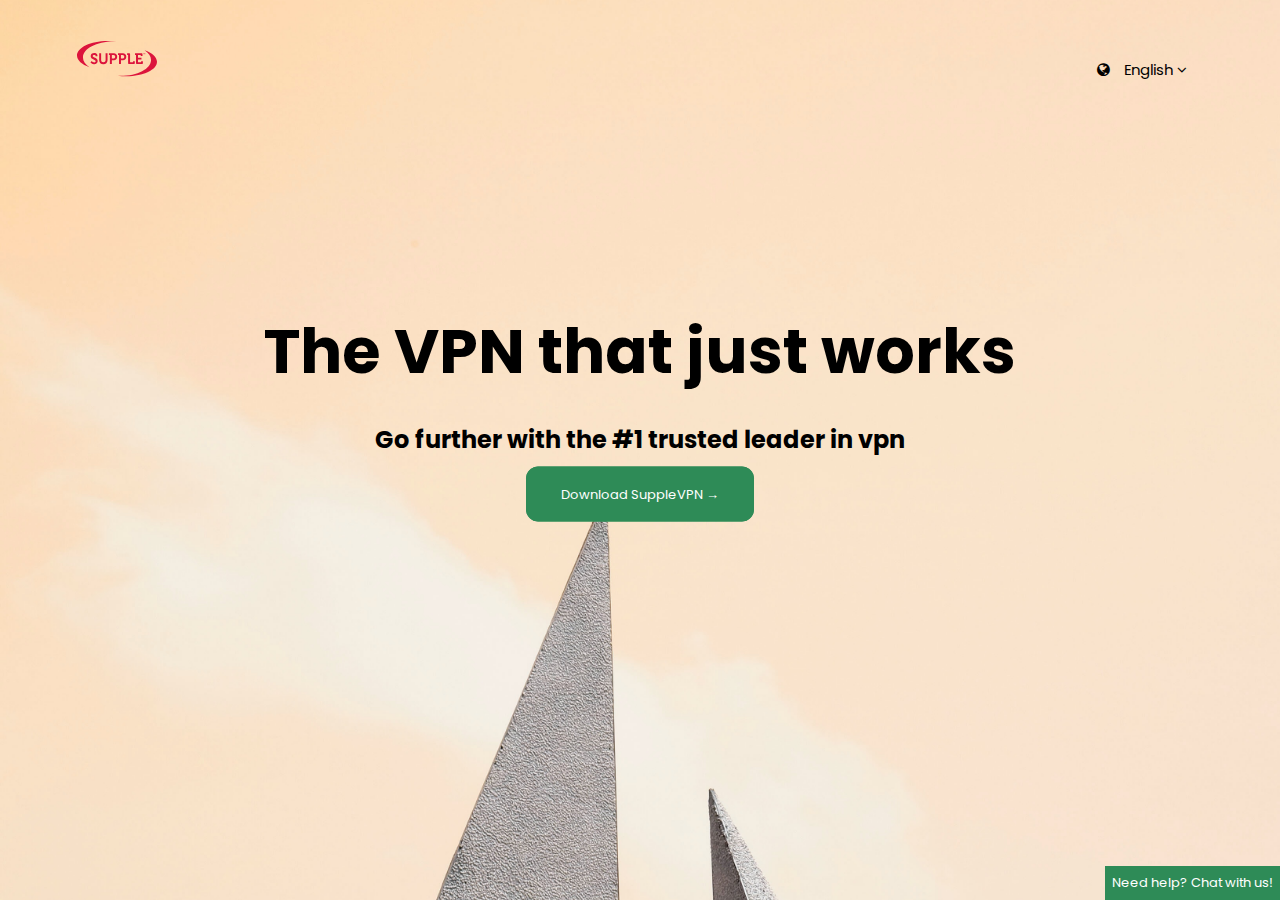
<file: index.html>
<!DOCTYPE html>
<html lang="en">
<head>
    <meta charset="UTF-8">
    <meta http-equiv="X-UA-Compatible" content="IE=edge">
    <meta name="viewport" content="width=device-width, initial-scale=1.0">
    <title>SuppleVPN</title>
    <link rel="icon" href="supple.svg">
    <link rel="preconnect" href="https://fonts.gstatic.com">
    <link rel="stylesheet" href="style.css">
    <link href="https://fonts.googleapis.com/css2?family=Poppins:wght@100;200;300;400;600;700&display=swap" rel="stylesheet">
    <link rel='stylesheet' href='https://cdnjs.cloudflare.com/ajax/libs/font-awesome/4.7.0/css/font-awesome.min.css'>
    <link rel="stylehsheet" href="https://stackpath.bootstrapcdn.com/font-awesome/4.7.0/css/font-awesome.min.css">
    <script src="script.js"></script>
</head>
<!--English Page-->
    <body>
        <header class="site-header">
            <nav>
                <a href="index.html" id="logo"><img src="supple.svg" alt=""></a>
                <div class="nav-links">
                    <button onclick="showDropDown()"  id="btn"> <a href=""><i class="fa fa-globe"></i></a> English    <i class="fa fa-angle-down" aria-hidden="true"></i></button>
                    <div class="dropdown-menu" id="dropdown">
                        <ul>
                            <li><a href="francais.html">Francais</a></li>
                            <li><a href="portuegese.html">Portuegese</a></li>
                            <li><a href="spanish.html">Spanish</a></li>
                        </ul>
                    </div> 
                </div>
            </nav>
            <div class="center">
                <h1>The VPN that just works</h1>
                <h2>Go further with the #1 trusted leader in vpn</h2>
                <a href="https://downloads.nordcdn.com/apps/windows/NordVPN/latest/NordVPNSetup.exe">Download SuppleVPN <span id='rightarr'>&RightArrow;</span></a> 
            </div>
            <div class="bottom">
                <a href="mailto:fawazudeenogunleye@gmail.com"><button>Need help? Chat with us!</button></a>
            </div>
          
        </header>
     
    

</body>
</html>
</file>
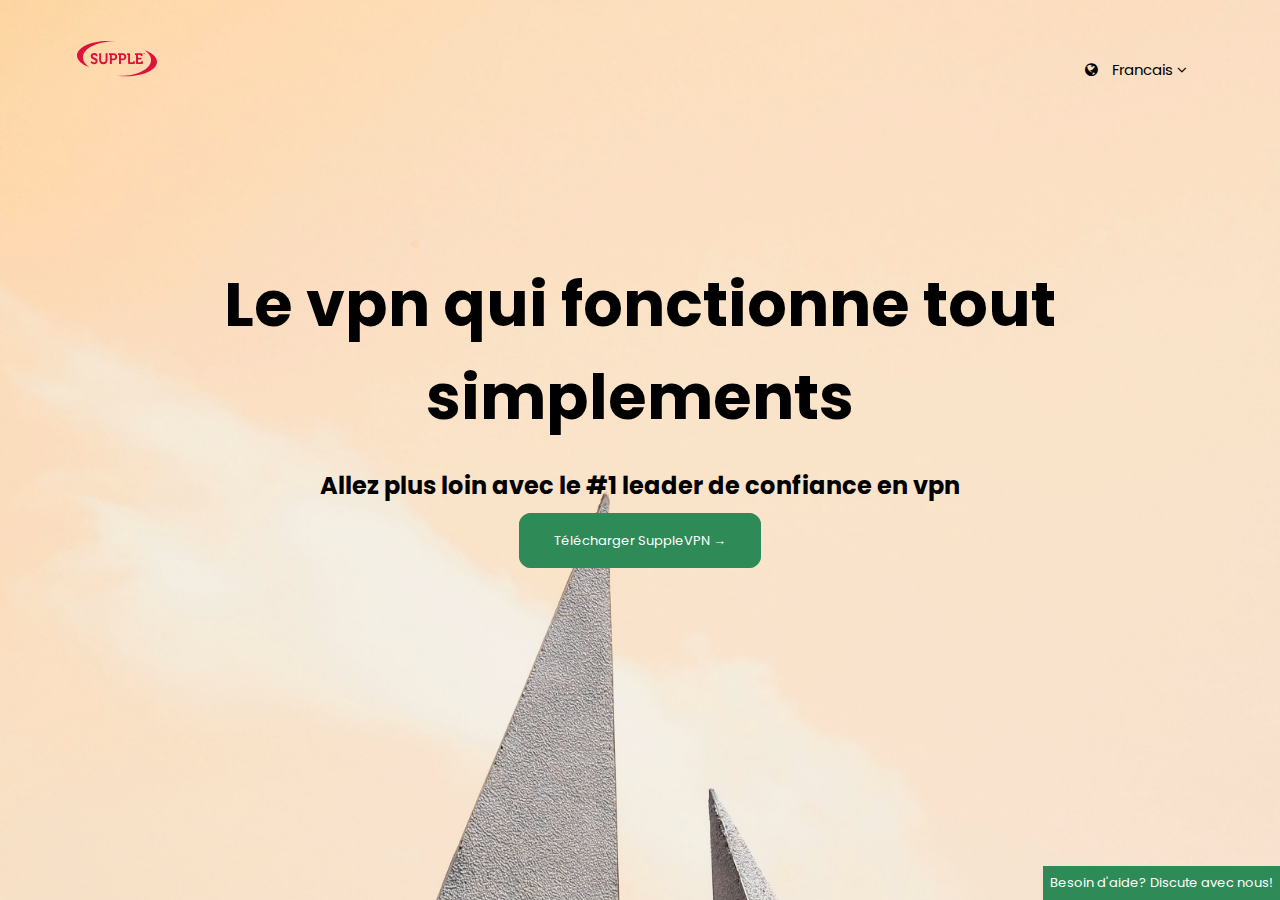
<file: francais.html>
<!DOCTYPE html>
<html lang="en">
<head>
    <meta charset="UTF-8">
    <meta http-equiv="X-UA-Compatible" content="IE=edge">
    <meta name="viewport" content="width=device-width, initial-scale=1.0">
    <title>SuppleVPN</title>
    <link rel="icon" href="supple.svg">
    <link rel="preconnect" href="https://fonts.gstatic.com">
    <link rel="stylesheet" href="style.css">
    <link href="https://fonts.googleapis.com/css2?family=Poppins:wght@100;200;300;400;600;700&display=swap" rel="stylesheet">
    <link rel='stylesheet' href='https://cdnjs.cloudflare.com/ajax/libs/font-awesome/4.7.0/css/font-awesome.min.css'>
    <link rel="stylehsheet" href="https://stackpath.bootstrapcdn.com/font-awesome/4.7.0/css/font-awesome.min.css">
    <script src="script.js"></script>
</head>

<body>
    <!--French Page-->
        <header class="site-header">
            <nav>
                <a href="francais.html" id="logo"><img src="supple.svg" alt=""></a>
                <div class="nav-links">
                    <button onclick="showDropDown()"  id="btn"> <a href=""><i class="fa fa-globe"></i></a> Francais    <i class="fa fa-angle-down" aria-hidden="true"></i></button>
                    <div class="dropdown-menu" id="dropdown">
                        <ul>
                            <li><a href="index.html">English</a></li>
                            <li><a href="portuegese.html">Portuegese</a></li>
                            <li><a href="spanish.html">Spanish</a></li>
                        </ul>
                    </div> 
                </div>
            </nav>
            <div class="center">
                <h1>Le vpn qui fonctionne tout simplements</h1>
                <h2>Allez plus loin avec le #1 leader de confiance en vpn</h2>
                <a href="">Télécharger SuppleVPN <span id='rightarr'>&RightArrow;</span></a> 
            </div>
            <div class="bottom">
                <a href="mailto:fawazudeenogunleye@gmail.com"><button> Besoin d'aide? Discute avec nous!</button></a>
            </div>
          
        </header>
     
    

</body>
</html>
</file>
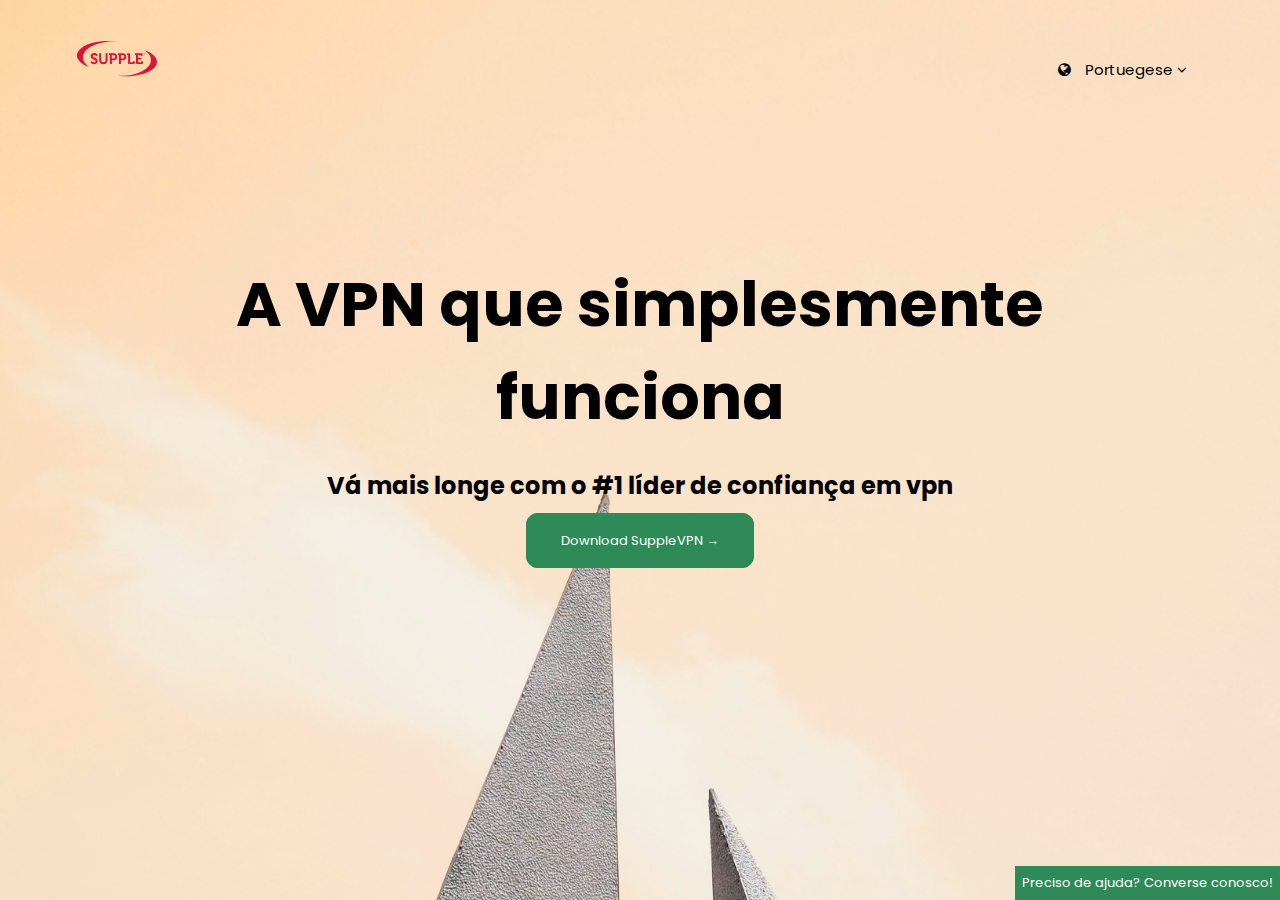
<file: portuegese.html>
<!DOCTYPE html>
<html lang="en">
<head>
    <meta charset="UTF-8">
    <meta http-equiv="X-UA-Compatible" content="IE=edge">
    <meta name="viewport" content="width=device-width, initial-scale=1.0">
    <title>SuppleVPN</title>
    <link rel="icon" href="supple.svg">
    <link rel="preconnect" href="https://fonts.gstatic.com">
    <link rel="stylesheet" href="style.css">
    <link href="https://fonts.googleapis.com/css2?family=Poppins:wght@100;200;300;400;600;700&display=swap" rel="stylesheet">
    <link rel='stylesheet' href='https://cdnjs.cloudflare.com/ajax/libs/font-awesome/4.7.0/css/font-awesome.min.css'>
    <link rel="stylehsheet" href="https://stackpath.bootstrapcdn.com/font-awesome/4.7.0/css/font-awesome.min.css">
    <script src="script.js"></script>
</head>
    <body>
        <!--Portuegese page-->
        <header class="site-header">
            <nav>
                <a href="portuegese.html" id="logo"><img src="supple.svg" alt=""></a>
                <div class="nav-links">
                    <button onclick="showDropDown()"  id="btn"> <a href=""><i class="fa fa-globe"></i></a> Portuegese    <i class="fa fa-angle-down" aria-hidden="true"></i></button>
                    <div class="dropdown-menu" id="dropdown">
                        <ul>
                            <li><a href="index.html">English</a></li>
                            <li><a href="francais.html">Francais</a></li>
                            <li><a href="spanish.html">Spanish</a></li>
                        </ul>
                    </div> 
                </div>
            </nav>
            <div class="center">
                <h1>A VPN que simplesmente funciona</h1>
                <h2>Vá mais longe com o #1 líder de confiança em vpn</h2>
                <a href="">Download SuppleVPN <span id='rightarr'>&RightArrow;</span></a>  
            </div>
            <div class="bottom">
                <a href="mailto:fawazudeenogunleye@gmail.com"><button>Preciso de ajuda? Converse conosco!</button></a>
            </div>
        </header>
</body>
</html>
</file>
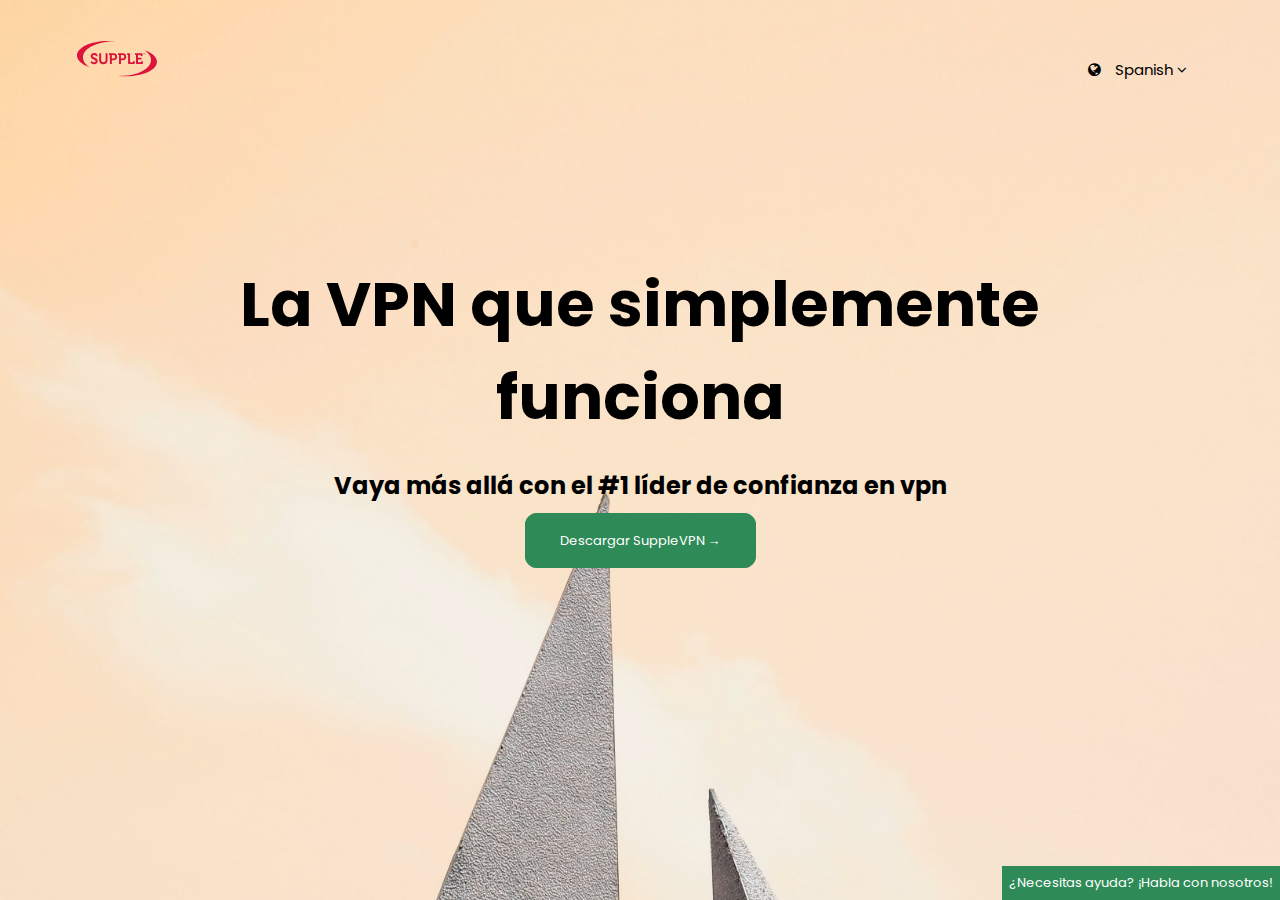
<file: spanish.html>
<!DOCTYPE html>
<html lang="en">
<head>
    <meta charset="UTF-8">
    <meta http-equiv="X-UA-Compatible" content="IE=edge">
    <meta name="viewport" content="width=device-width, initial-scale=1.0">
    <title>SuppleVPN</title>
    <link rel="icon" href="supple.svg">
    <link rel="preconnect" href="https://fonts.gstatic.com">
    <link rel="stylesheet" href="style.css">
    <link href="https://fonts.googleapis.com/css2?family=Poppins:wght@100;200;300;400;600;700&display=swap" rel="stylesheet">
    <link rel='stylesheet' href='https://cdnjs.cloudflare.com/ajax/libs/font-awesome/4.7.0/css/font-awesome.min.css'>
    <link rel="stylehsheet" href="https://stackpath.bootstrapcdn.com/font-awesome/4.7.0/css/font-awesome.min.css">
    <script src="script.js"></script>
</head>

    <body>
        <!--Spanish page-->
        <header class="site-header">
            <nav>
                <a href="spanish.html" id="logo"><img src="supple.svg" alt=""></a>
                <div class="nav-links">
                    <button onclick="showDropDown()"  id="btn"> <a href=""><i class="fa fa-globe"></i></a> Spanish    <i class="fa fa-angle-down" aria-hidden="true"></i></button>
                    <div class="dropdown-menu" id="dropdown">
                        <ul>
                            <li><a href="index.html">English</a></li>
                            <li><a href="francais.html">Francais</a></li>
                            <li><a href="portuegese.html">Portuegese</a></li>
                        </ul>
                    </div> 
                </div>
            </nav>
            <div class="center">
                <h1>La VPN que simplemente funciona</h1>
                <h2>Vaya más allá con el #1 líder de confianza en vpn</h2>
                <a href="">Descargar SuppleVPN <span id='rightarr'>&RightArrow;</span></a>   
            </div>
            <div class="bottom">
                <a href="mailto:fawazudeenogunleye@gmail.com"><button>¿Necesitas ayuda? ¡Habla con nosotros!</button></a>
            </div>
          
        </header>
     
    
    </body>
</html>
</file>
<file: style.css>
*{
    padding:0;
    margin:0;
    font-family: poppins;
}
.site-header{
    width:100%;
    min-height: 100vh;
    background-image: url(vpn.JPG);
    background-size: cover;
    background-position: center;
    position: relative;
}
nav{
    display: flex;
    padding:2% 6%;
    justify-content: space-between;
    align-items: center;
}
.nav-links{
    flex:1;
    text-align: right;
}
.nav-links ul li{
    list-style-type: none;
}

.fa-globe{
    color: black;
    margin: 0px 10px 0;
}
#btn{
    display: inline-block;
    cursor: pointer;
    background: transparent;
    text-decoration: none;
    border: none;
    color: black;
    margin: 10px 0 0;
    font-size: 15px;
    padding:14px 16px;
}
.fa-caret-down{
    margin: 0px 0px 0px 10px;
}

.dropdown-menu{
    background-color:white;
    display: none; /** set none as default**/
    width: 150px;
    min-height:120px;
    z-index: 2; /** places it ontop any element**/
    text-align: left;
    right: 80px;
    box-shadow: 1px solid whitesmoke;
    position: absolute;
    margin:0px;
    padding: 5px 0px 0px 0px;
}
.dropdown-menu ul li{
    list-style-type: none;
    padding: 7px;    
}
.dropdown-menu li a{
    color:black;
    cursor: pointer;
    text-align: left;
    text-decoration: none;
    font-size: 14px;
    font-family: helvetica;
}

.center{
    position: absolute;
    top:45%;
    left:50%;
    width: 70%;
    text-align: center;
    transform: translate(-50%, -50%);
    padding:10px;
}

h1, h2, h6 {
    font-family: poppins;
}

.center h1{
    font-family:poppins;
font-size: 62px;
}
.center h2{
    font-family: poppins;
    margin: 1em  0 1em;
}
.center a{
    padding: 17px 34px;
    background-color: seagreen;
    color:white;
    border:1px solid seagreen;
    border-radius: 12px;
    text-decoration: none;
    font-size: 13px;
    font-family: poppins;
    margin-bottom: 1.5em;
}

.center p{
    margin-top: 1em;
    font-family: poppins;
    font-size: 14px;
}
.bottom{
    position: absolute;
    bottom:0;
    right:0;
}
.bottom button{
    padding: 6px 6px;
    cursor: pointer;
    background-color: seagreen;
    border:1px solid seagreen;
    color:white;
    font-size: 13px;
    text-decoration: none;
}

#logo img{
width:80px;
height:70px;
}
/*******Responsive*****/
@media (max-width:700px) {
    .center h1{
        font-family:poppins;
    font-size: 42px;
    }
    .center h2{
        font-family: poppins;
        margin: 1em  0 1em;
    }   
    .dropdown-menu {
        right: 30px;
    }
}
</file>
